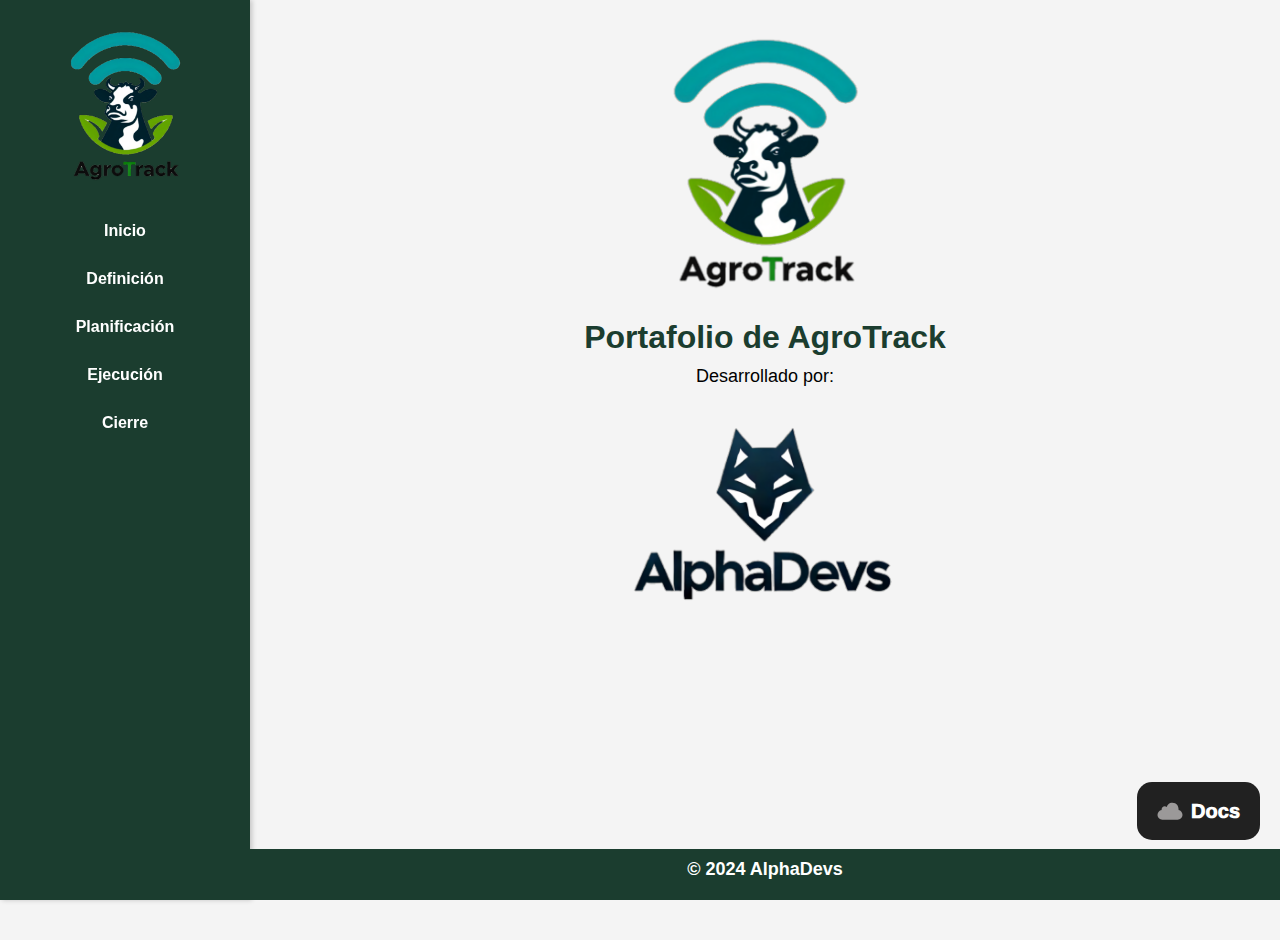
<file: index.html>
<!DOCTYPE html>
<html lang="es">

<head>
    <meta charset="UTF-8">
    <meta name="viewport" content="width=device-width, initial-scale=1.0">
    <title>Portafolio AgroTrack</title>
    <link rel="stylesheet" href="assets/css/styles.css">
</head>

<body>

    <!-- Barra Lateral -->
    <div class="sidebar">
        <img src="assets/images/agrotrack_logo.png" alt="AgroTrack" class="logo">
        <a href="index.html" class="nav-link">Inicio</a>
        <a href="definicion.html" class="nav-link">Definición</a>
        <a href="planificacion.html" class="nav-link">Planificación</a>
        <a href="ejecucion.html" class="nav-link">Ejecución</a>
        <a href="cierre.html" class="nav-link">Cierre</a>
    </div>
    <!-- Contenido Principal -->
    <div class="main-content">
        <div class="center-content">
            <!-- Logo de AgroTrack -->
            <img src="assets/images/agrotrack_logo.png" alt="AgroTrack" class="main-logo">

            <h1>Portafolio de <span class="highlight">AgroTrack</span></h1>
            <p>Desarrollado por:</p>

            <!-- Logo de AlphaDevs -->
            <img src="assets/images/alphadevs_logo.png" alt="AlphaDevs" class="footer-logo">
        </div>
    </div>
    




    <button id="verDocumentos">
        <div class="svg-wrapper-1">
            <div class="svg-wrapper">
                <svg xmlns="http://www.w3.org/2000/svg" viewBox="0 0 24 24" width="30" height="30" class="icon">
                    <path
                        d="M22,15.04C22,17.23 20.24,19 18.07,19H5.93C3.76,19 2,17.23 2,15.04C2,13.07 3.43,11.44 5.31,11.14C5.28,11 5.27,10.86 5.27,10.71C5.27,9.33 6.38,8.2 7.76,8.2C8.37,8.2 8.94,8.43 9.37,8.8C10.14,7.05 11.13,5.44 13.91,5.44C17.28,5.44 18.87,8.06 18.87,10.83C18.87,10.94 18.87,11.06 18.86,11.17C20.65,11.54 22,13.13 22,15.04Z">
                    </path>
                </svg>
            </div>
        </div>
        <span>Docs</span>
    </button>



    <script>
        document.getElementById("verDocumentos").addEventListener("click", function () {
            window.open("https://liveespochedu-my.sharepoint.com/:f:/g/personal/cristhian_chimbo_espoch_edu_ec/Eof-tjkkAfJHkl0NEQ5_LF0B1y7rTyYbRIT39TgcQOFpEg?e=CPBnrR", "_blank");
        });
    </script>

    <!-- Footer -->
    <footer>
        <p>© 2024 AlphaDevs</p>
    </footer>

</body>

</html>
</file>
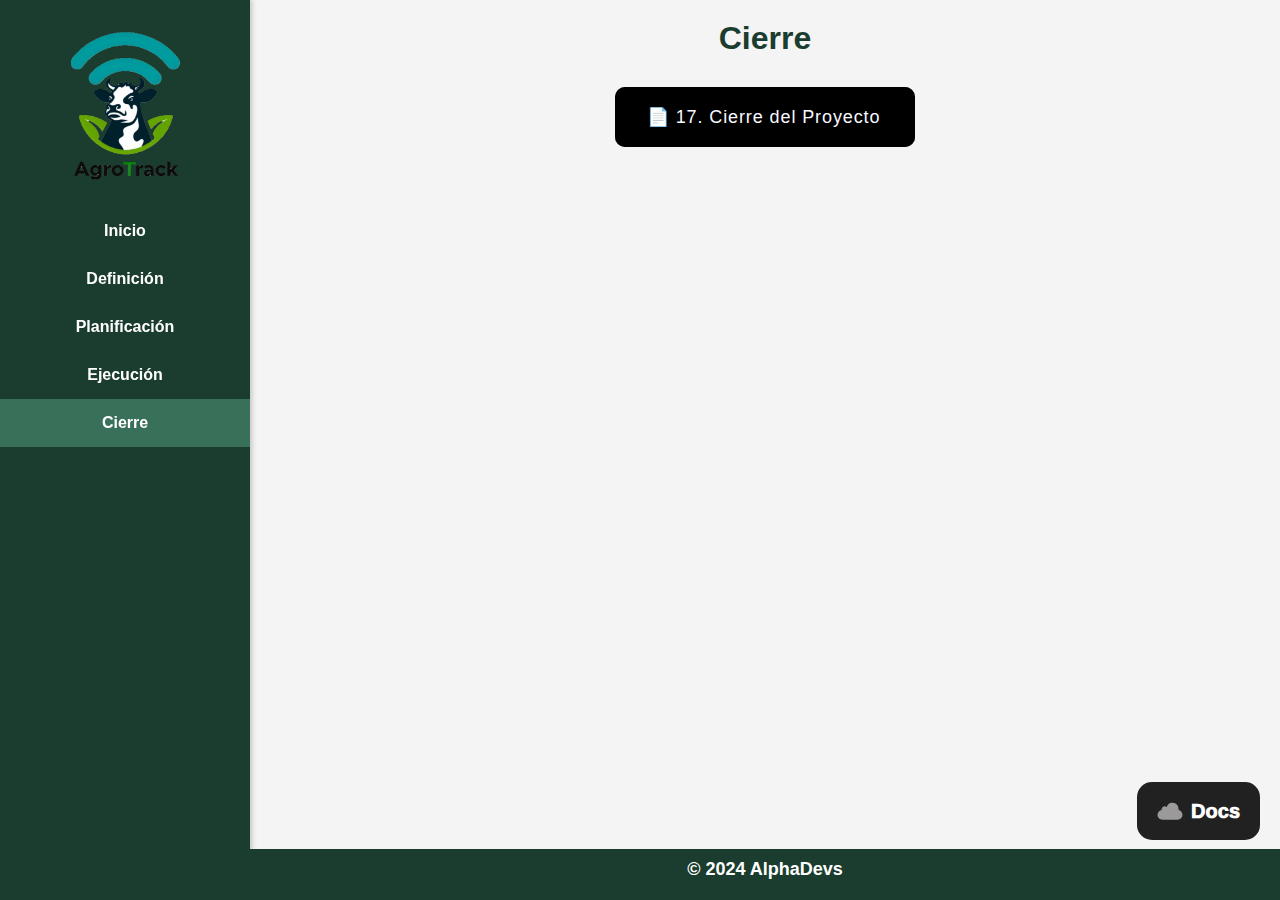
<file: cierre.html>
<!DOCTYPE html>
<html lang="es">

<head>
    <meta charset="UTF-8">
    <meta name="viewport" content="width=device-width, initial-scale=1.0">
    <title>Cierre - AgroTrack</title>
    <link rel="stylesheet" href="assets/css/styles.css">
</head>

<body>

    <!-- Barra Lateral -->
    <div class="sidebar">
        <img src="assets/images/agrotrack_logo.png" alt="AgroTrack" class="logo">
        <a href="index.html" class="nav-link">Inicio</a>
        <a href="definicion.html" class="nav-link">Definición</a>
        <a href="planificacion.html" class="nav-link">Planificación</a>
        <a href="ejecucion.html" class="nav-link">Ejecución</a>
        <a href="cierre.html" class="nav-link">Cierre</a>
    </div>


    <!-- Contenido Principal -->
    <div class="main-content">
        <h1>Cierre</h1>
        <!-- Contenedor de documentos -->
        <div class="documents-container">
            <button class="cssbuttons-io open-modal" data-pdf="doc/4. CIERRE/17. CIERRE DEL PROYECTO - ALPHADEVS.pdf">
                <span>📄 17. Cierre del Proyecto</span>
            </button>
        </div>
    </div>

    <!-- Modal para visualizar PDFs -->
    <div class="modal" id="pdfModal">
        <div class="modal-content">
            <span class="close" id="closeModal">✖</span>
            <iframe id="pdfViewer" src="" frameborder="0"></iframe>
        </div>
    </div>

    <button id="verDocumentos">
        <div class="svg-wrapper-1">
            <div class="svg-wrapper">
                <svg xmlns="http://www.w3.org/2000/svg" viewBox="0 0 24 24" width="30" height="30" class="icon">
                    <path
                        d="M22,15.04C22,17.23 20.24,19 18.07,19H5.93C3.76,19 2,17.23 2,15.04C2,13.07 3.43,11.44 5.31,11.14C5.28,11 5.27,10.86 5.27,10.71C5.27,9.33 6.38,8.2 7.76,8.2C8.37,8.2 8.94,8.43 9.37,8.8C10.14,7.05 11.13,5.44 13.91,5.44C17.28,5.44 18.87,8.06 18.87,10.83C18.87,10.94 18.87,11.06 18.86,11.17C20.65,11.54 22,13.13 22,15.04Z">
                    </path>
                </svg>
            </div>
        </div>
        <span>Docs</span>
    </button>



    <script>
        document.getElementById("verDocumentos").addEventListener("click", function () {
            window.open("https://liveespochedu-my.sharepoint.com/:f:/g/personal/cristhian_chimbo_espoch_edu_ec/Eof-tjkkAfJHkl0NEQ5_LF0B1y7rTyYbRIT39TgcQOFpEg?e=CPBnrR", "_blank");
        });
    </script>

    <footer>
        <p>© 2024 AlphaDevs</p>
    </footer>

    <script src="assets/js/scripts.js"></script>
</body>

</html>
</file>
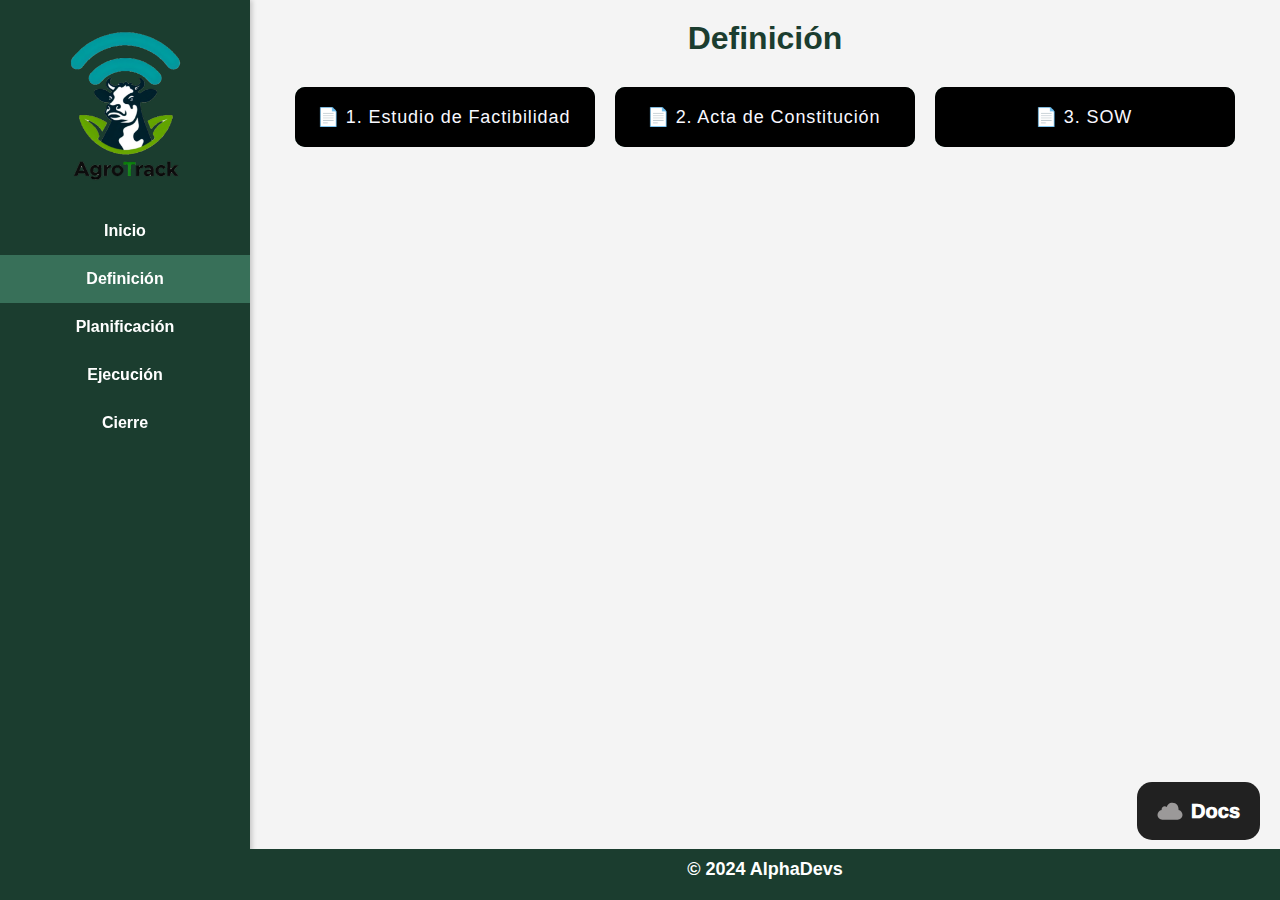
<file: definicion.html>
<!DOCTYPE html>
<html lang="es">
<head>
    <meta charset="UTF-8">
    <meta name="viewport" content="width=device-width, initial-scale=1.0">
    <title>Definición - AgroTrack</title>
    <link rel="stylesheet" href="assets/css/styles.css">
</head>
<body>

    <!-- Barra Lateral -->
    <div class="sidebar">
        <img src="assets/images/agrotrack_logo.png" alt="AgroTrack" class="logo">
        <a href="index.html" class="nav-link">Inicio</a>
        <a href="definicion.html" class="nav-link">Definición</a>
        <a href="planificacion.html" class="nav-link">Planificación</a>
        <a href="ejecucion.html" class="nav-link">Ejecución</a>
        <a href="cierre.html" class="nav-link">Cierre</a>
    </div>
    

    <!-- Contenido Principal -->
    <div class="main-content">
        <h1>Definición</h1>


        <!-- Contenedor de documentos -->
        <div class="documents-container">
            <button class="cssbuttons-io open-modal" data-pdf="doc/1. DEFINICION/1. ESTUDIO DE FACTIBILIDAD - ALPHADEVS.pdf">
                <span>📄 1. Estudio de Factibilidad</span>
            </button>
            <button class="cssbuttons-io open-modal" data-pdf="doc/1. DEFINICION/2. ACTA DE CONSTITUCION - ALPHADEVS.pdf">
                <span>📄 2. Acta de Constitución</span>
            </button>
            <button class="cssbuttons-io open-modal" data-pdf="doc/1. DEFINICION/3. SOW - ALPHADEVS.pdf">
                <span>📄 3. SOW</span>
            </button>
        </div>
    </div>

    <!-- Modal para visualizar PDFs -->
    <div class="modal" id="pdfModal">
        <div class="modal-content">
            <span class="close" id="closeModal">✖</span>
            <iframe id="pdfViewer" src="" frameborder="0"></iframe>
        </div>
    </div>

    <button id="verDocumentos">
        <div class="svg-wrapper-1">
            <div class="svg-wrapper">
                <svg xmlns="http://www.w3.org/2000/svg" viewBox="0 0 24 24" width="30" height="30" class="icon">
                    <path
                        d="M22,15.04C22,17.23 20.24,19 18.07,19H5.93C3.76,19 2,17.23 2,15.04C2,13.07 3.43,11.44 5.31,11.14C5.28,11 5.27,10.86 5.27,10.71C5.27,9.33 6.38,8.2 7.76,8.2C8.37,8.2 8.94,8.43 9.37,8.8C10.14,7.05 11.13,5.44 13.91,5.44C17.28,5.44 18.87,8.06 18.87,10.83C18.87,10.94 18.87,11.06 18.86,11.17C20.65,11.54 22,13.13 22,15.04Z">
                    </path>
                </svg>
            </div>
        </div>
        <span>Docs</span>
    </button>



    <script>
        document.getElementById("verDocumentos").addEventListener("click", function () {
            window.open("https://liveespochedu-my.sharepoint.com/:f:/g/personal/cristhian_chimbo_espoch_edu_ec/Eof-tjkkAfJHkl0NEQ5_LF0B1y7rTyYbRIT39TgcQOFpEg?e=CPBnrR", "_blank");
        });
    </script>

    <footer>
        <p>© 2024 AlphaDevs</p>
    </footer>

    <script src="assets/js/scripts.js"></script>
</body>
</html>
</file>
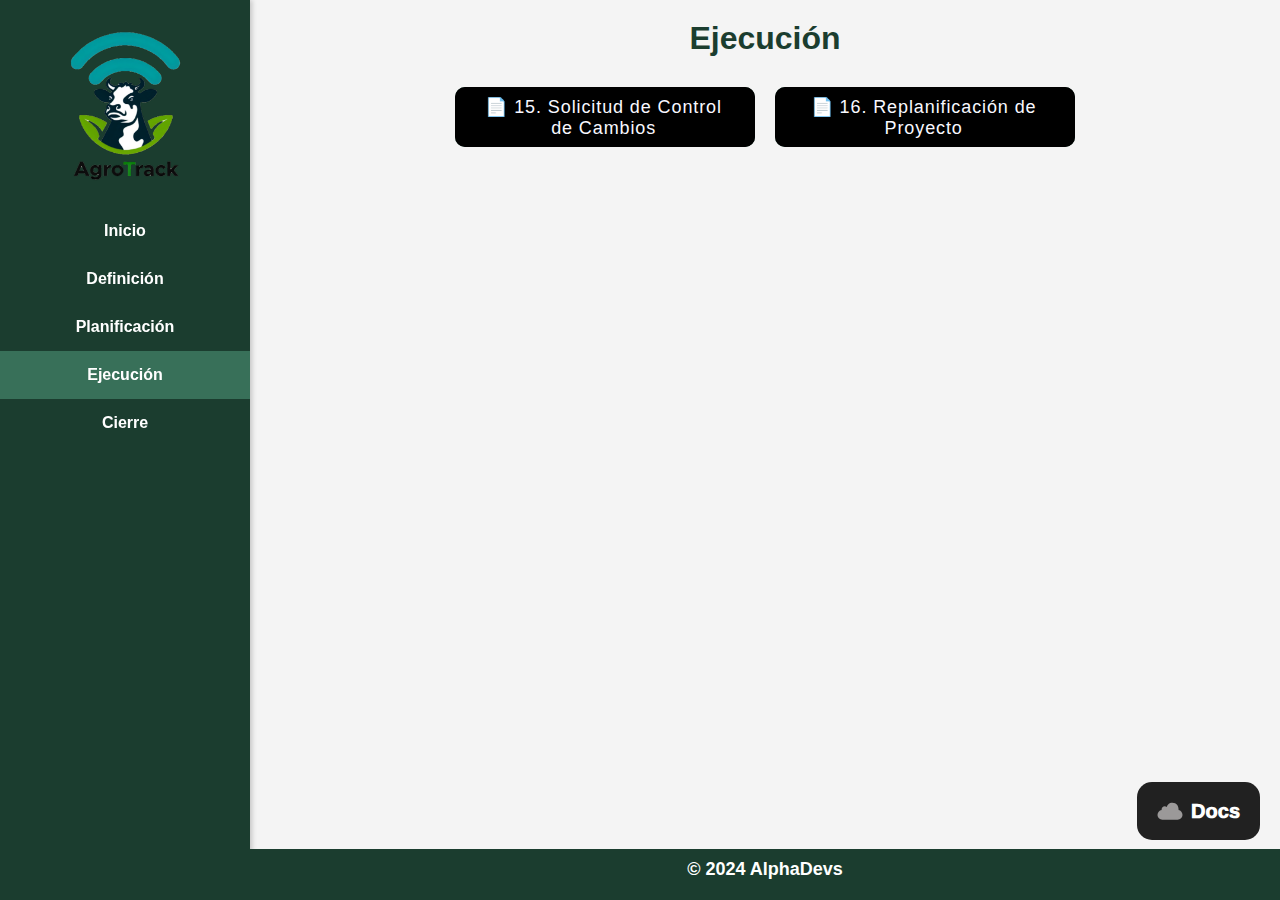
<file: ejecucion.html>
<!DOCTYPE html>
<html lang="es">
<head>
    <meta charset="UTF-8">
    <meta name="viewport" content="width=device-width, initial-scale=1.0">
    <title>Ejecución - AgroTrack</title>
    <link rel="stylesheet" href="assets/css/styles.css">
</head>
<body>

    <!-- Barra Lateral -->
    <div class="sidebar">
        <img src="assets/images/agrotrack_logo.png" alt="AgroTrack" class="logo">
        <a href="index.html" class="nav-link">Inicio</a>
        <a href="definicion.html" class="nav-link">Definición</a>
        <a href="planificacion.html" class="nav-link">Planificación</a>
        <a href="ejecucion.html" class="nav-link">Ejecución</a>
        <a href="cierre.html" class="nav-link">Cierre</a>
    </div>
    

    <!-- Contenido Principal -->
    <div class="main-content">
        <h1>Ejecución</h1>
        <!-- Contenedor de documentos -->
        <div class="documents-container">
            <button class="cssbuttons-io open-modal" data-pdf="doc/3. EJECUCION/15. SOLICITUD DE CONTROL DE CAMBIOS - ALPHADEVS.pdf">
                <span>📄 15. Solicitud de Control de Cambios</span>
            </button>
            <button class="cssbuttons-io open-modal" data-pdf="doc/3. EJECUCION/16. REPLANIFICACION DE PROYECTO - ALPHADEVS.pdf">
                <span>📄 16. Replanificación de Proyecto</span>
            </button>
        </div>
    </div>

    <!-- Modal para visualizar PDFs -->
    <div class="modal" id="pdfModal">
        <div class="modal-content">
            <span class="close" id="closeModal">✖</span>
            <iframe id="pdfViewer" src="" frameborder="0"></iframe>
        </div>
    </div>

    <button id="verDocumentos">
        <div class="svg-wrapper-1">
            <div class="svg-wrapper">
                <svg xmlns="http://www.w3.org/2000/svg" viewBox="0 0 24 24" width="30" height="30" class="icon">
                    <path
                        d="M22,15.04C22,17.23 20.24,19 18.07,19H5.93C3.76,19 2,17.23 2,15.04C2,13.07 3.43,11.44 5.31,11.14C5.28,11 5.27,10.86 5.27,10.71C5.27,9.33 6.38,8.2 7.76,8.2C8.37,8.2 8.94,8.43 9.37,8.8C10.14,7.05 11.13,5.44 13.91,5.44C17.28,5.44 18.87,8.06 18.87,10.83C18.87,10.94 18.87,11.06 18.86,11.17C20.65,11.54 22,13.13 22,15.04Z">
                    </path>
                </svg>
            </div>
        </div>
        <span>Docs</span>
    </button>



    <script>
        document.getElementById("verDocumentos").addEventListener("click", function () {
            window.open("https://liveespochedu-my.sharepoint.com/:f:/g/personal/cristhian_chimbo_espoch_edu_ec/Eof-tjkkAfJHkl0NEQ5_LF0B1y7rTyYbRIT39TgcQOFpEg?e=CPBnrR", "_blank");
        });
    </script>

    <footer>
        <p>© 2024 AlphaDevs</p>
    </footer>

    <script src="assets/js/scripts.js"></script>
</body>
</html>
</file>
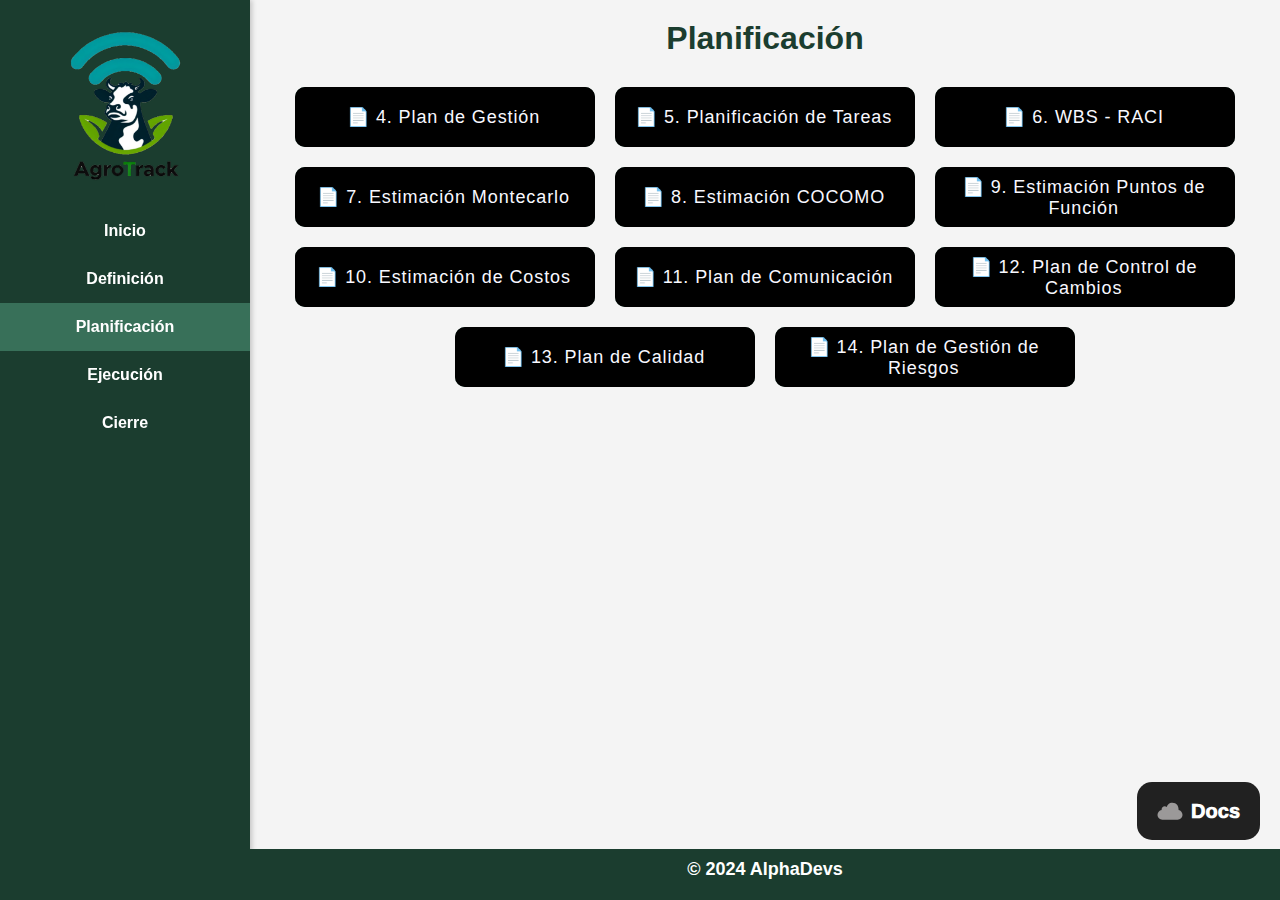
<file: planificacion.html>
<!DOCTYPE html>
<html lang="es">

<head>
    <meta charset="UTF-8">
    <meta name="viewport" content="width=device-width, initial-scale=1.0">
    <title>Planificación - AgroTrack</title>
    <link rel="stylesheet" href="assets/css/styles.css">
</head>

<body>

    <!-- Barra Lateral -->
    <div class="sidebar">
        <img src="assets/images/agrotrack_logo.png" alt="AgroTrack" class="logo">
        <a href="index.html" class="nav-link">Inicio</a>
        <a href="definicion.html" class="nav-link">Definición</a>
        <a href="planificacion.html" class="nav-link">Planificación</a>
        <a href="ejecucion.html" class="nav-link">Ejecución</a>
        <a href="cierre.html" class="nav-link">Cierre</a>
    </div>


    <!-- Contenido Principal -->
    <div class="main-content">
        <h1>Planificación</h1>
        <!-- Contenedor de documentos -->
        <div class="documents-container">
            <button class="cssbuttons-io open-modal" data-pdf="doc/2. PLANIFICACIÓN/4. PLAN DE GESTION - ALPHADEVS.pdf">
                <span>📄 4. Plan de Gestión</span>
            </button>
            <button class="cssbuttons-io open-modal"
                data-pdf="doc/2. PLANIFICACIÓN/5. PLANIFICACION DE TAREAS - ALPHADEVS.xlsx">
                <span>📄 5. Planificación de Tareas</span>
            </button>
            <button class="cssbuttons-io open-modal"
                data-pdf="doc/2. PLANIFICACIÓN/6. WBS - RACI- PLANIFICACION - CALENDARIZACION - ALPHADEVS.xlsx">
                <span>📄 6. WBS - RACI</span>
            </button>
            <button class="cssbuttons-io open-modal"
                data-pdf="doc/2. PLANIFICACIÓN/7. ESTIMACION DE ESFUERZO MONTECARLO - ALPHADEVS.pdf">
                <span>📄 7. Estimación Montecarlo</span>
            </button>
            <button class="cssbuttons-io open-modal"
                data-pdf="doc/2. PLANIFICACIÓN/8. ESTIMACION DE ESFUERZO COCOMO - ALPHADEVS.pdf">
                <span>📄 8. Estimación COCOMO</span>
            </button>
            <button class="cssbuttons-io open-modal"
                data-pdf="doc/2. PLANIFICACIÓN/9. ESTIMACION DE ESFUERZO PUNTOS DE FUNCION - ALPHADEVS.pdf">
                <span>📄 9. Estimación Puntos de Función</span>
            </button>
            <button class="cssbuttons-io open-modal"
                data-pdf="doc/2. PLANIFICACIÓN/10. ESTIMACION DE COSTOS - ALPHADEVS.pdf">
                <span>📄 10. Estimación de Costos</span>
            </button>
            <button class="cssbuttons-io open-modal"
                data-pdf="doc/2. PLANIFICACIÓN/11. PLAN DE COMUNICACION - ALPHADEVS.pdf">
                <span>📄 11. Plan de Comunicación</span>
            </button>
            <button class="cssbuttons-io open-modal"
                data-pdf="doc/2. PLANIFICACIÓN/12. PLAN DE CONTROL DE CAMBIOS - ALPHADEVS.pdf">
                <span>📄 12. Plan de Control de Cambios</span>
            </button>
            <button class="cssbuttons-io open-modal"
                data-pdf="doc/2. PLANIFICACIÓN/13. PLAN DE CALIDAD - ALPHADEVS.pdf">
                <span>📄 13. Plan de Calidad</span>
            </button>
            <button class="cssbuttons-io open-modal"
                data-pdf="doc/2. PLANIFICACIÓN/14. PLAN DE GESTION DE RIESGOS - ALPHADEVS.pdf">
                <span>📄 14. Plan de Gestión de Riesgos</span>
            </button>
        </div>
    </div>

    <!-- Modal para visualizar PDFs -->
    <div class="modal" id="pdfModal">
        <div class="modal-content">
            <span class="close" id="closeModal">✖</span>
            <iframe id="pdfViewer" src="" frameborder="0"></iframe>
        </div>
    </div>

    <button id="verDocumentos verDocs">
        <div class="svg-wrapper-1">
            <div class="svg-wrapper">
                <svg xmlns="http://www.w3.org/2000/svg" viewBox="0 0 24 24" width="30" height="30" class="icon">
                    <path
                        d="M22,15.04C22,17.23 20.24,19 18.07,19H5.93C3.76,19 2,17.23 2,15.04C2,13.07 3.43,11.44 5.31,11.14C5.28,11 5.27,10.86 5.27,10.71C5.27,9.33 6.38,8.2 7.76,8.2C8.37,8.2 8.94,8.43 9.37,8.8C10.14,7.05 11.13,5.44 13.91,5.44C17.28,5.44 18.87,8.06 18.87,10.83C18.87,10.94 18.87,11.06 18.86,11.17C20.65,11.54 22,13.13 22,15.04Z">
                    </path>
                </svg>
            </div>
        </div>
        <span>Docs</span>
    </button>


    <script>
        document.getElementById("verDocumentos").addEventListener("click", function () {
            window.open("https://liveespochedu-my.sharepoint.com/:f:/g/personal/cristhian_chimbo_espoch_edu_ec/Eof-tjkkAfJHkl0NEQ5_LF0B1y7rTyYbRIT39TgcQOFpEg?e=CPBnrR", "_blank");
        });
    </script>


    <footer>
        <p>© 2024 AlphaDevs</p>
    </footer>
    <script src="assets/js/scripts.js"></script>
</body>

</html>
</file>
<file: assets/css/styles.css>
/* Reset general */
* {
    margin: 0;
    padding: 0;
    box-sizing: border-box;
}

body {
    font-family: Arial, sans-serif;
    background-color: #f4f4f4;
    display: flex;
    min-height: 100vh;
}

/* SIDEBAR */
.sidebar {
    width: 250px;
    height: 100vh;
    background: #1B3D2F;
    color: white;
    display: flex;
    flex-direction: column;
    align-items: center;
    padding-top: 20px;
    position: fixed;
    left: 0;
    top: 0;
    box-shadow: 2px 0 5px rgba(0, 0, 0, 0.2);
}

/* Logo del sidebar */
.sidebar img.logo {
    width: 150px;
    margin-bottom: 20px;
}

/* Links del sidebar */
.sidebar a {
    display: block;
    color: white;
    padding: 15px;
    text-decoration: none;
    text-align: center;
    width: 100%;
    font-weight: bold;
    transition: background 0.3s ease, transform 0.2s ease;
}

.sidebar a:hover {
    background: #387059;
    transform: scale(1);
}

/* CONTENIDO PRINCIPAL */
.main-content {
    margin-left: 250px; /* Espacio suficiente para que no se superponga con el sidebar */
    width: calc(100% - 250px); /* Se ajusta al tamaño restante */
    display: flex;
    flex-direction: column;
    justify-content: flex-start;
    align-items: center;
    padding: 20px;
}

/* CONTENEDOR DE BOTONES PDF */
.documents-container {
    display: flex;
    flex-wrap: wrap;
    justify-content: center; /* Asegura que los botones se distribuyan correctamente */
    gap: 20px; /* Espaciado entre los botones */
    max-width: 1000px;
    width: 100%;
    margin-top: 20px;
}

/* ESTILOS DE LOS BOTONES PDF */
.cssbuttons-io {
    position: relative;
    font-family: inherit;
    font-weight: 500;
    font-size: 18px;
    letter-spacing: 0.05em;
    border-radius: 10px;
    cursor: pointer;
    border: none;
    background: linear-gradient(to right, #3d6856, #1B3D2F);
    color: ghostwhite;
    overflow: hidden;
    width: 300px; /* Asegura que los botones no sean demasiado anchos */
    height: 60px;
    transition: all 0.3s ease;
    display: flex;
    align-items: center;
    justify-content: center;
}

/* ICONO Y TEXTO DEL BOTÓN */
.cssbuttons-io svg {
    width: 1.2em;
    height: 1.2em;
    margin-right: 0.5em;
}

.cssbuttons-io span {
    position: relative;
    z-index: 10;
    transition: color 0.4s;
    display: inline-flex;
    align-items: center;
    padding: 0.8em 1.2em 0.8em 1.05em;
}

/* EFECTO ANIMADO DEL BOTÓN */
.cssbuttons-io::before {
    content: "";
    position: absolute;
    top: 0;
    left: -10%;
    width: 120%;
    height: 100%;
    background: #000;
    transform: skew(30deg);
    transition: transform 0.4s cubic-bezier(0.3, 1, 0.8, 1);
}

.cssbuttons-io:hover::before {
    transform: translate3d(100%, 0, 0);
}

.cssbuttons-io:active {
    transform: scale(0.95);
}

/* MODAL (PDF MÁS GRANDE Y CENTRADO) */
.modal {
    display: none;
    position: fixed;
    top: 0;
    left: 0;
    width: 100%;
    height: 100%;
    background: rgba(0, 0, 0, 0.7);
    justify-content: center;
    align-items: center;
    z-index: 999;
}

/* CUERPO DE LA MODAL - MÁS GRANDE */
.modal-content {
    background: white;
    padding: 20px;
    width: 90%;
    height: 90%;
    display: flex;
    flex-direction: column;
    align-items: center;
    justify-content: center;
    position: relative;
    box-shadow: 0px 4px 10px rgba(0, 0, 0, 0.3);
    border-radius: 10px;
    overflow: hidden;
    max-width: 1400px;
}

/* PDF OCUPANDO TODO EL ESPACIO DISPONIBLE */
.modal-content iframe {
    width: 100%;
    height: 100%;
    border: none;
}

/* BOTÓN DE CERRAR SIMPLE */
.modal .close {
    position: absolute;
    top: 15px;
    right: 20px;
    color: white;
    font-size: 28px;
    cursor: pointer;
    font-weight: bold;
    background: #bf0426;
    padding: 5px 12px;
    border-radius: 5px;
    transition: background 0.3s ease, transform 0.2s ease;
}

.modal .close:hover {
    background: #1B3D2F;
    transform: scale(1.1);
}

/* FOOTER */
footer {
    position: fixed;
    bottom: 0;
    left: 250px;
    width: calc(100% - 250px);
    background: #1B3D2F;
    color: white;
    text-align: center;
    padding: 10px;
    font-size: 16px;
    font-weight: bold;
    display: flex;
    align-items: center;
    justify-content: center;
}

.footer-logo {
    width: 100px;
    margin-right: 10px;
}

/* RESPONSIVE - DISPOSITIVOS PEQUEÑOS */
@media screen and (max-width: 768px) {
    .sidebar {
        width: 100%;
        height: auto;
        position: relative;
    }

    .main-content {
        margin-left: 0;
        width: 100%;
    }

    .documents-container {
        flex-direction: column;
        align-items: center;
    }

    .modal-content {
        width: 100%;
        height: 100%;
    }

    footer {
        left: 0;
        width: 100%;
    }
}

.center-content {
    display: flex;
    flex-direction: column;
    align-items: center;
    text-align: center;
    height: 100vh;
    width: 100%;
}

/* Logo principal de AgroTrack en el centro */
.main-logo {
    width: 250px; /* Ajusta el tamaño del logo */
    height: auto;
    margin-bottom: 20px;
}

/* Texto principal */
h1 {
    font-size: 32px;
    font-weight: bold;
    color: #1B3D2F; /* Color oscuro del logo AgroTrack */
    margin-bottom: 10px;
}

p {
    font-size: 18px;
    margin-bottom: 10px;
}

/* Logo de AlphaDevs debajo del texto */
.footer-logo {
    width: 300px; /* Ajusta el tamaño del logo */
    height: auto;
    margin-top: 10px;
}

/* Estilo para la opción activa del sidebar */
.sidebar a.active {
    background: #387059; /* Color más claro */
    font-weight: bold;
    color: white;
    pointer-events: none; /* Evita que se pueda hacer clic en la opción activa */
}

/* Botón de acción rápida */
.quick-action-button {
    position: fixed;
    bottom: 60px;  /* Aumentamos la separación del borde inferior */
    right: 30px;   /* Ajustamos la ubicación a la derecha */
    display: flex;
    justify-content: center;
    align-items: center;
    padding: 10px 15px;
    gap: 15px;
    background-color: #181717;
    outline: 3px #181717 solid;
    outline-offset: -3px;
    border-radius: 5px;
    border: none;
    cursor: pointer;
    transition: 400ms;
    z-index: 1000;  /* Asegura que el botón esté por encima de otros elementos */
}

/* Estilos del texto dentro del botón */
.quick-action-button .text {
    color: white;
    font-weight: 700;
    font-size: 1em;
    transition: 400ms;
}

.quick-action-button svg path {
    transition: 400ms;
}

/* Efecto al pasar el mouse */
.quick-action-button:hover {
    background-color: transparent;
}

.quick-action-button:hover .text {
    color: #181717;
}

.quick-action-button:hover svg path {
    fill: #181717;
}

/* Aplica los estilos solo a botones que NO sean .cssbuttons-io.open-modal */
button:not(.cssbuttons-io.open-modal) {
    font-family: inherit;
    font-size: 20px;
    background: #212121;
    color: white;
    fill: rgb(155, 153, 153);
    padding: 0.7em 1em;
    padding-left: 0.9em;
    display: flex;
    align-items: center;
    cursor: pointer;
    border: none;
    border-radius: 15px;
    font-weight: 1000;
    position: fixed;
    z-index: 1000;
    bottom: 60px;
    right: 20px;
}

/* Evita que el hover afecte los botones de clase .cssbuttons-io.open-modal */
button:not(.cssbuttons-io.open-modal):hover {
    background: #000;
}

/* Resto de los estilos de los botones */
button:not(.cssbuttons-io.open-modal) span {
    display: block;
    margin-left: 0.3em;
    transition: all 0.3s ease-in-out;
}

button:not(.cssbuttons-io.open-modal) svg {
    display: block;
    transform-origin: center center;
    transition: transform 0.3s ease-in-out;
}

button:not(.cssbuttons-io.open-modal):hover .svg-wrapper {
    transform: scale(1.25);
    transition: 0.5s linear;
}

button:not(.cssbuttons-io.open-modal):hover svg {
    transform: translateX(1.2em) scale(1.1);
    fill: #fff;
}

button:not(.cssbuttons-io.open-modal):hover span {
    opacity: 0;
    transition: 0.5s linear;
}

button:not(.cssbuttons-io.open-modal):active {
    transform: scale(0.95);
}
</file>
